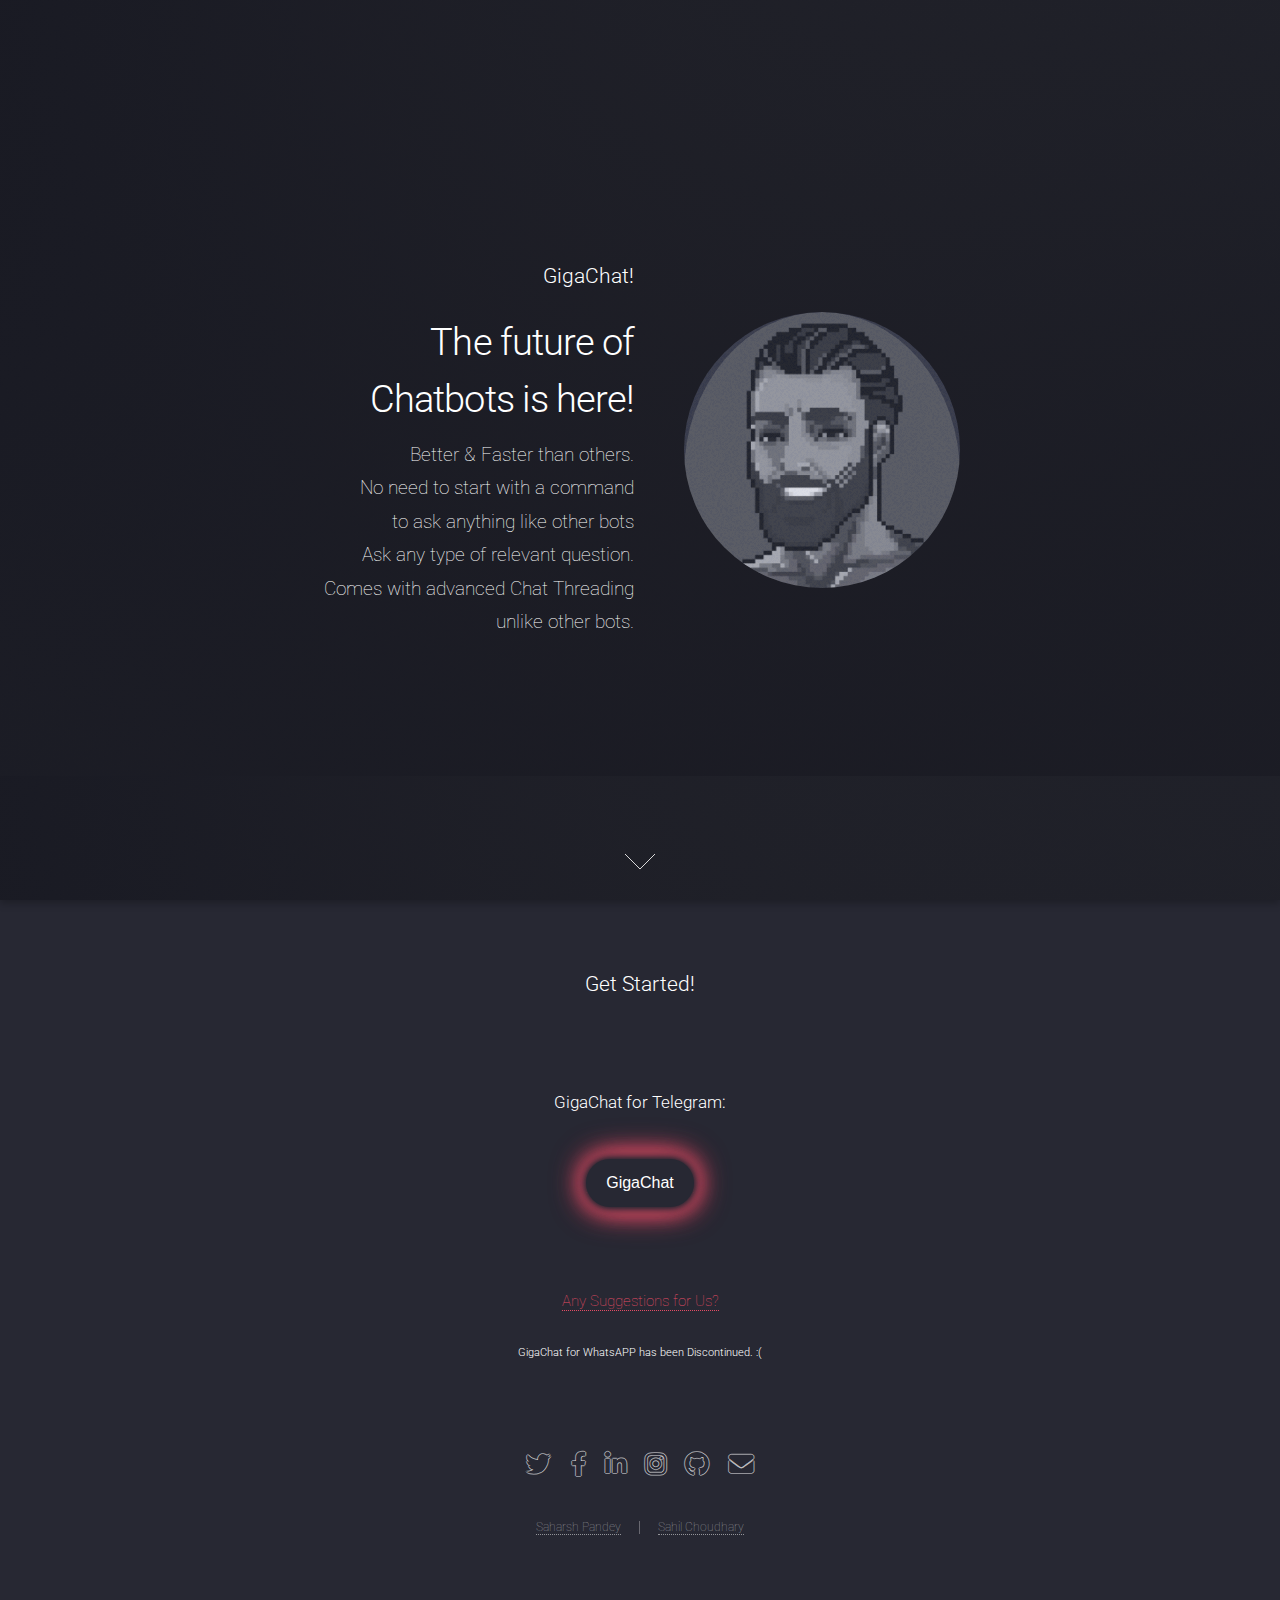
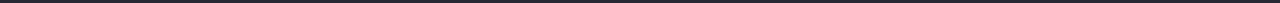
<file: index.html>
<html><head>
		<title>GigaChat | ChatBot</title>
		<meta name="title" content="GigaChat: Blazing Fast & Reliable Chatbot">
		<meta name="description" content="Perfect place to clear your doubts :)">
		<meta property="og:type" content="website">
		<meta property="og:url" content="https://gigachat.in/">
		<meta property="og:title" content="GigaChat: Blazing Fast & Reliable Chatbot">
		<meta property="og:description" content="Perfect place to clear your doubts :)">
		<meta property="og:image" content="meta.jpg">
		<meta charset="utf-8">
		<meta name="viewport" content="width=device-width, initial-scale=1, user-scalable=no">
		<link rel="stylesheet" href="assets/css/main.css">
		<link href="favicon.ico" rel="shortcut icon">
		<noscript><link rel="stylesheet" href="assets/css/noscript.css" /></noscript>
	</head>
	<body class="landing" data-new-gr-c-s-check-loaded="8.904.0" data-gr-ext-installed="">
		<div id="page-wrapper">

<!--
				<header id="header">
					<nav id="nav">
						<ul>
							<li style="white-space: nowrap;"><a href="index.html">Home</a></li>
						</ul>
					</nav>
				</header>
-->

				<section id="banner" style="background-position: center -124.05px;">
					<div class="content">
						<header>
							<h3>GigaChat!<br></h3>
							<h2>The future of<br>Chatbots is here!</h2>
							<p>Better & Faster than others.<br>
							No need to start with a command <br>to ask anything like other bots<br> Ask any type of relevant question.<br>Comes with advanced Chat Threading<br> unlike other bots.</p>
						</header>
						<span class="image"><img src="giga.png" alt=""></span>
					</div>
					<a href="#footer" class="goto-next scrolly">Next</a>
				</section>



				<footer id="footer">
					<h3>Get Started!</h3>
					<div style="text-align:center; margin-top: 10vh;">
						<h4>GigaChat for Telegram:</h4><br>
						<a href="https://t.me/gigachat_robot">
							<button class="button glow"  ontouchstart="">GigaChat</button>
						</a>

					</div>

					<style>
					.button:hover {
						box-shadow: 0 0 10px #272833, 0 0 20px #272833, 0 0 30px #272833, 0 0 40px #e44c65, 0 0 70px #e44c65, 0 0 80px #e44c65, 0 0 100px #e44c65, 0 0 150px #e44c65;
						margin-right: 20px;
            border-right: 6px solid #000;
						margin-bottom: 20px;
            border-bottom: 6px solid #000;
					}
					@media (hover: none) {
						.button:active {
							box-shadow: 0 0 5px #272833, 0 0 10px #272833, 0 0 15px #272833, 0 0 20px #e44c65, 0 0 25px #e44c65, 0 0 30px #f0f0f0, 0 0 35px #f0f0f0;
							transform: translateY(2px);
						}
					}

					.button {
						padding: 10px 20px;
						border-radius: 40px;
						background-color: #272833;
						border: none;
						font-size: 16px;
						color: #fff;
						cursor: pointer;
						box-shadow: 0 0 10px #272833, 0 0 20px #272833, 0 0 30px #272833, 0 0 40px #e44c65, 0 0 50px #e44c65, 0 0 60px #e44c65, 0 0 70px #e44c65;
						line-height: 1.5em;
            position: relative;
					}

					.glow {
						box-shadow: 0 0 5px #272833, 0 0 10px #272833, 0 0 15px #272833, 0 0 20px #e44c65, 0 0 25px #e44c65, 0 0 30px #e44c65, 0 0 35px #e44c65;
					}
				</style>
				<br>
				<br>
				<br><p><a href="https://hz57ikclk1u.typeform.com/to/bITG3v6Z">Any Suggestions for Us?</a></p><h6>GigaChat for WhatsAPP has been Discontinued. :(</h6><br><br><br>

					<ul class="icons">
						<li><a href="#" class="icon brands alt fa-twitter"><span class="label">Twitter</span></a></li>
						<li><a href="#" class="icon brands alt fa-facebook-f"><span class="label">Facebook</span></a></li>
						<li><a href="#" class="icon brands alt fa-linkedin-in"><span class="label">LinkedIn</span></a></li>
						<li><a href="#" class="icon brands alt fa-instagram"><span class="label">Instagram</span></a></li>
						<li><a href="https://github.com/saharshpand3y" class="icon brands alt fa-github"><span class="label">GitHub</span></a></li>
						<li><a href="mailto:mail@gigachat.in" class="icon solid alt fa-envelope"><span class="label">Email</span></a></li>
					</ul>
					<ul class="copyright">
						<li><a href="https://saharshpandey.com/">Saharsh Pandey</a></li><li><a href="https://www.sahil.biz">Sahil Choudhary</a></li>
					</ul>


				</footer>

		</div>
</file>
<file: assets/css/main.css>
@import url("fontawesome-all.min.css");
@import url("https://fonts.googleapis.com/css?family=Roboto:100,300,100italic,300italic");



html, body, div, span, applet, object,
iframe, h1, h2, h3, h4, h5, h6, p, blockquote,
pre, a, abbr, acronym, address, big, cite,
code, del, dfn, em, img, ins, kbd, q, s, samp,
small, strike, strong, sub, sup, tt, var, b,
u, i, center, dl, dt, dd, ol, ul, li, fieldset,
form, label, legend, table, caption, tbody,
tfoot, thead, tr, th, td, article, aside,
canvas, details, embed, figure, figcaption,
footer, header, hgroup, menu, nav, output, ruby,
section, summary, time, mark, audio, video {
	margin: 0;
	padding: 0;
	border: 0;
	font-size: 100%;
	font: inherit;
	vertical-align: baseline;}

article, aside, details, figcaption, figure,
footer, header, hgroup, menu, nav, section {
	display: block;}

body {
	line-height: 1;
}

ol, ul {
	list-style: none;
}

blockquote, q {
	quotes: none;
}

	blockquote:before, blockquote:after, q:before, q:after {
		content: '';
		content: none;
	}

table {
	border-collapse: collapse;
	border-spacing: 0;
}

body {
	-webkit-text-size-adjust: none;
}

mark {
	background-color: transparent;
	color: inherit;
}

input::-moz-focus-inner {
	border: 0;
	padding: 0;
}

input, select, textarea {
	-moz-appearance: none;
	-webkit-appearance: none;
	-ms-appearance: none;
	appearance: none;
}

/* Basic */

	html {
		box-sizing: border-box;
	}

	*, *:before, *:after {
		box-sizing: inherit;
	}

	html, body {
		background: #1c1d26;
	}

	body.is-preload *, body.is-preload *:before, body.is-preload *:after {
		-moz-animation: none !important;
		-webkit-animation: none !important;
		-ms-animation: none !important;
		animation: none !important;
		-moz-transition: none !important;
		-webkit-transition: none !important;
		-ms-transition: none !important;
		transition: none !important;
	}

	body, input, select, textarea {
		color: rgba(255, 255, 255, 0.75);
		font-family: "Roboto", Helvetica, sans-serif;
		font-size: 15pt;
		font-weight: 100;
		line-height: 1.75em;
	}

	a {
		-moz-transition: border-color 0.2s ease-in-out, color 0.2s ease-in-out;
		-webkit-transition: border-color 0.2s ease-in-out, color 0.2s ease-in-out;
		-ms-transition: border-color 0.2s ease-in-out, color 0.2s ease-in-out;
		transition: border-color 0.2s ease-in-out, color 0.2s ease-in-out;
		border-bottom: dotted 1px;
		color: #e44c65;
		text-decoration: none;
	}

		a:hover {
			color: #e44c65 !important;
			border-bottom-color: transparent;
		}

	strong, b {
		color: #ffffff;
		font-weight: 300;
	}

	em, i {
		font-style: italic;
	}

	p {
		margin: 0 0 2em 0;
	}

	h1, h2, h3, h4, h5, h6 {
		color: #ffffff;
		font-weight: 300;
		line-height: 1em;
		margin: 0 0 1em 0;
	}

		h1 a, h2 a, h3 a, h4 a, h5 a, h6 a {
			color: inherit;
			border: 0;
		}

	h2 {
		font-size: 2em;
		line-height: 1.5em;
		letter-spacing: -0.025em;
	}

	h3 {
		font-size: 1.35em;
		line-height: 1.5em;
	}

	h4 {
		font-size: 1.1em;
		line-height: 1.5em;
	}

	h5 {
		font-size: 0.9em;
		line-height: 1.5em;
	}

	h6 {
		font-size: 0.7em;
		line-height: 1.5em;
	}

	sub {
		font-size: 0.8em;
		position: relative;
		top: 0.5em;
	}

	sup {
		font-size: 0.8em;
		position: relative;
		top: -0.5em;
	}

	hr {
		border: 0;
		border-bottom: solid 1px rgba(255, 255, 255, 0.3);
		margin: 3em 0;
	}

		hr.major {
			margin: 4em 0;
		}

	blockquote {
		border-left: solid 4px rgba(255, 255, 255, 0.3);
		font-style: italic;
		margin: 0 0 2em 0;
		padding: 0.5em 0 0.5em 2em;
	}

	code {
		background: rgba(255, 255, 255, 0.075);
		border-radius: 4px;
		font-family: "Courier New", monospace;
		font-size: 0.9em;
		margin: 0 0.25em;
		padding: 0.25em 0.65em;
	}

	pre {
		-webkit-overflow-scrolling: touch;
		font-family: "Courier New", monospace;
		font-size: 0.9em;
		margin: 0 0 2em 0;
	}

		pre code {
			display: block;
			line-height: 1.75em;
			padding: 1em 1.5em;
			overflow-x: auto;
		}

	.align-left {
		text-align: left;
	}

	.align-center {
		text-align: center;
	}

	.align-right {
		text-align: right;
	}

/* Loader */

	@-moz-keyframes spinner-show {
		0% {
			opacity: 0;
		}

		100% {
			opacity: 1;
		}
	}

	@-webkit-keyframes spinner-show {
		0% {
			opacity: 0;
		}

		100% {
			opacity: 1;
		}
	}

	@-ms-keyframes spinner-show {
		0% {
			opacity: 0;
		}

		100% {
			opacity: 1;
		}
	}

	@keyframes spinner-show {
		0% {
			opacity: 0;
		}

		100% {
			opacity: 1;
		}
	}

	@-moz-keyframes spinner-hide {
		0% {
			color: rgba(255, 255, 255, 0.15);
			z-index: 100001;
			-moz-transform: scale(1) rotate(0deg);
			-webkit-transform: scale(1) rotate(0deg);
			-ms-transform: scale(1) rotate(0deg);
			transform: scale(1) rotate(0deg);
		}

		99% {
			color: #1c1d26;
			z-index: 100001;
			-moz-transform: scale(0.5) rotate(360deg);
			-webkit-transform: scale(0.5) rotate(360deg);
			-ms-transform: scale(0.5) rotate(360deg);
			transform: scale(0.5) rotate(360deg);
		}

		100% {
			color: #1c1d26;
			z-index: -1;
			-moz-transform: scale(0.5) rotate(360deg);
			-webkit-transform: scale(0.5) rotate(360deg);
			-ms-transform: scale(0.5) rotate(360deg);
			transform: scale(0.5) rotate(360deg);
		}
	}

	@-webkit-keyframes spinner-hide {
		0% {
			color: rgba(255, 255, 255, 0.15);
			z-index: 100001;
			-moz-transform: scale(1) rotate(0deg);
			-webkit-transform: scale(1) rotate(0deg);
			-ms-transform: scale(1) rotate(0deg);
			transform: scale(1) rotate(0deg);
		}

		99% {
			color: #1c1d26;
			z-index: 100001;
			-moz-transform: scale(0.5) rotate(360deg);
			-webkit-transform: scale(0.5) rotate(360deg);
			-ms-transform: scale(0.5) rotate(360deg);
			transform: scale(0.5) rotate(360deg);
		}

		100% {
			color: #1c1d26;
			z-index: -1;
			-moz-transform: scale(0.5) rotate(360deg);
			-webkit-transform: scale(0.5) rotate(360deg);
			-ms-transform: scale(0.5) rotate(360deg);
			transform: scale(0.5) rotate(360deg);
		}
	}

	@-ms-keyframes spinner-hide {
		0% {
			color: rgba(255, 255, 255, 0.15);
			z-index: 100001;
			-moz-transform: scale(1) rotate(0deg);
			-webkit-transform: scale(1) rotate(0deg);
			-ms-transform: scale(1) rotate(0deg);
			transform: scale(1) rotate(0deg);
		}

		99% {
			color: #1c1d26;
			z-index: 100001;
			-moz-transform: scale(0.5) rotate(360deg);
			-webkit-transform: scale(0.5) rotate(360deg);
			-ms-transform: scale(0.5) rotate(360deg);
			transform: scale(0.5) rotate(360deg);
		}

		100% {
			color: #1c1d26;
			z-index: -1;
			-moz-transform: scale(0.5) rotate(360deg);
			-webkit-transform: scale(0.5) rotate(360deg);
			-ms-transform: scale(0.5) rotate(360deg);
			transform: scale(0.5) rotate(360deg);
		}
	}

	@keyframes spinner-hide {
		0% {
			color: rgba(255, 255, 255, 0.15);
			z-index: 100001;
			-moz-transform: scale(1) rotate(0deg);
			-webkit-transform: scale(1) rotate(0deg);
			-ms-transform: scale(1) rotate(0deg);
			transform: scale(1) rotate(0deg);
		}

		99% {
			color: #1c1d26;
			z-index: 100001;
			-moz-transform: scale(0.5) rotate(360deg);
			-webkit-transform: scale(0.5) rotate(360deg);
			-ms-transform: scale(0.5) rotate(360deg);
			transform: scale(0.5) rotate(360deg);
		}

		100% {
			color: #1c1d26;
			z-index: -1;
			-moz-transform: scale(0.5) rotate(360deg);
			-webkit-transform: scale(0.5) rotate(360deg);
			-ms-transform: scale(0.5) rotate(360deg);
			transform: scale(0.5) rotate(360deg);
		}
	}

	@-moz-keyframes spinner-rotate {
		0% {
			-moz-transform: scale(1) rotate(0deg);
			-webkit-transform: scale(1) rotate(0deg);
			-ms-transform: scale(1) rotate(0deg);
			transform: scale(1) rotate(0deg);
		}

		100% {
			-moz-transform: scale(1) rotate(360deg);
			-webkit-transform: scale(1) rotate(360deg);
			-ms-transform: scale(1) rotate(360deg);
			transform: scale(1) rotate(360deg);
		}
	}

	@-webkit-keyframes spinner-rotate {
		0% {
			-moz-transform: scale(1) rotate(0deg);
			-webkit-transform: scale(1) rotate(0deg);
			-ms-transform: scale(1) rotate(0deg);
			transform: scale(1) rotate(0deg);
		}

		100% {
			-moz-transform: scale(1) rotate(360deg);
			-webkit-transform: scale(1) rotate(360deg);
			-ms-transform: scale(1) rotate(360deg);
			transform: scale(1) rotate(360deg);
		}
	}

	@-ms-keyframes spinner-rotate {
		0% {
			-moz-transform: scale(1) rotate(0deg);
			-webkit-transform: scale(1) rotate(0deg);
			-ms-transform: scale(1) rotate(0deg);
			transform: scale(1) rotate(0deg);
		}

		100% {
			-moz-transform: scale(1) rotate(360deg);
			-webkit-transform: scale(1) rotate(360deg);
			-ms-transform: scale(1) rotate(360deg);
			transform: scale(1) rotate(360deg);
		}
	}

	@keyframes spinner-rotate {
		0% {
			-moz-transform: scale(1) rotate(0deg);
			-webkit-transform: scale(1) rotate(0deg);
			-ms-transform: scale(1) rotate(0deg);
			transform: scale(1) rotate(0deg);
		}

		100% {
			-moz-transform: scale(1) rotate(360deg);
			-webkit-transform: scale(1) rotate(360deg);
			-ms-transform: scale(1) rotate(360deg);
			transform: scale(1) rotate(360deg);
		}
	}

	@-moz-keyframes overlay-hide {
		0% {
			opacity: 1;
			z-index: 100000;
		}

		15% {
			opacity: 1;
			z-index: 100000;
		}

		99% {
			opacity: 0;
			z-index: 100000;
		}

		100% {
			opacity: 0;
			z-index: -1;
		}
	}

	@-webkit-keyframes overlay-hide {
		0% {
			opacity: 1;
			z-index: 100000;
		}

		15% {
			opacity: 1;
			z-index: 100000;
		}

		99% {
			opacity: 0;
			z-index: 100000;
		}

		100% {
			opacity: 0;
			z-index: -1;
		}
	}

	@-ms-keyframes overlay-hide {
		0% {
			opacity: 1;
			z-index: 100000;
		}

		15% {
			opacity: 1;
			z-index: 100000;
		}

		99% {
			opacity: 0;
			z-index: 100000;
		}

		100% {
			opacity: 0;
			z-index: -1;
		}
	}

	@keyframes overlay-hide {
		0% {
			opacity: 1;
			z-index: 100000;
		}

		15% {
			opacity: 1;
			z-index: 100000;
		}

		99% {
			opacity: 0;
			z-index: 100000;
		}

		100% {
			opacity: 0;
			z-index: -1;
		}
	}

	body.landing {
		text-decoration: none;
	}

		body.landing:before {
			-moz-osx-font-smoothing: grayscale;
			-webkit-font-smoothing: antialiased;
			display: inline-block;
			font-style: normal;
			font-variant: normal;
			text-rendering: auto;
			line-height: 1;
			text-transform: none !important;
			font-family: 'Font Awesome 5 Free';
			font-weight: 900;
		}

		body.landing:before {
			-moz-animation: spinner-show 1.5s 1 0.25s ease forwards, spinner-hide 0.25s ease-in-out forwards !important;
			-webkit-animation: spinner-show 1.5s 1 0.25s ease forwards, spinner-hide 0.25s ease-in-out forwards !important;
			-ms-animation: spinner-show 1.5s 1 0.25s ease forwards, spinner-hide 0.25s ease-in-out forwards !important;
			animation: spinner-show 1.5s 1 0.25s ease forwards, spinner-hide 0.25s ease-in-out forwards !important;
			-moz-transform-origin: 50% 50%;
			-webkit-transform-origin: 50% 50%;
			-ms-transform-origin: 50% 50%;
			transform-origin: 50% 50%;
			color: rgba(255, 255, 255, 0.15);
			content: '\f1ce';
			cursor: default;
			display: block;
			font-size: 2em;
			height: 2em;
			left: 50%;
			line-height: 2em;
			margin: -1em 0 0 -1em;
			opacity: 0;
			position: fixed;
			text-align: center;
			top: 50%;
			width: 2em;
			z-index: -1;
		}

		body.landing:after {
			-moz-animation: overlay-hide 1.5s ease-in forwards !important;
			-webkit-animation: overlay-hide 1.5s ease-in forwards !important;
			-ms-animation: overlay-hide 1.5s ease-in forwards !important;
			animation: overlay-hide 1.5s ease-in forwards !important;
			background: #1c1d26;
			content: '';
			display: block;
			height: 100%;
			left: 0;
			opacity: 0;
			position: fixed;
			top: 0;
			width: 100%;
			z-index: -1;
		}

		body.landing.is-preload:before {
			-moz-animation: spinner-show 1.5s 1 0.25s ease forwards, spinner-rotate 0.75s infinite linear !important;
			-webkit-animation: spinner-show 1.5s 1 0.25s ease forwards, spinner-rotate 0.75s infinite linear !important;
			-ms-animation: spinner-show 1.5s 1 0.25s ease forwards, spinner-rotate 0.75s infinite linear !important;
			animation: spinner-show 1.5s 1 0.25s ease forwards, spinner-rotate 0.75s infinite linear !important;
			z-index: 100001;
		}

		body.landing.is-preload:after {
			-moz-animation: none !important;
			-webkit-animation: none !important;
			-ms-animation: none !important;
			animation: none !important;
			opacity: 1;
			z-index: 100000;
		}

	@media (-webkit-min-device-pixel-ratio: 2) {

		body.landing:before {
			line-height: 2.025em;
		}

	}

/* Container */

	.container {
		margin: 0 auto;
		max-width: calc(100% - 4em);
		width: 70em;
	}

		.container.xsmall {
			width: 17.5em;
		}

		.container.small {
			width: 35em;
		}

		.container.medium {
			width: 52.5em;
		}

		.container.large {
			width: 87.5em;
		}

		.container.xlarge {
			width: 105em;
		}

		.container.max {
			width: 100%;
		}

		@media screen and (max-width: 1280px) {

			.container {
				width: 90%;
				max-width: 100%;
			}

		}

		@media screen and (max-width: 980px) {

			.container {
				width: 100% !important;
			}

		}

/* Row */

	.row {
		display: flex;
		flex-wrap: wrap;
		box-sizing: border-box;
		align-items: stretch;
	}

		.row > * {
			box-sizing: border-box;
		}

		.row.gtr-uniform > * > :last-child {
			margin-bottom: 0;
		}

		.row.aln-left {
			justify-content: flex-start;
		}

		.row.aln-center {
			justify-content: center;
		}

		.row.aln-right {
			justify-content: flex-end;
		}

		.row.aln-top {
			align-items: flex-start;
		}

		.row.aln-middle {
			align-items: center;
		}

		.row.aln-bottom {
			align-items: flex-end;
		}

		.row > .imp {
			order: -1;
		}

		.row > .col-1 {
			width: 8.33333%;
		}

		.row > .off-1 {
			margin-left: 8.33333%;
		}

		.row > .col-2 {
			width: 16.66667%;
		}

		.row > .off-2 {
			margin-left: 16.66667%;
		}

		.row > .col-3 {
			width: 25%;
		}

		.row > .off-3 {
			margin-left: 25%;
		}

		.row > .col-4 {
			width: 33.33333%;
		}

		.row > .off-4 {
			margin-left: 33.33333%;
		}

		.row > .col-5 {
			width: 41.66667%;
		}

		.row > .off-5 {
			margin-left: 41.66667%;
		}

		.row > .col-6 {
			width: 50%;
		}

		.row > .off-6 {
			margin-left: 50%;
		}

		.row > .col-7 {
			width: 58.33333%;
		}

		.row > .off-7 {
			margin-left: 58.33333%;
		}

		.row > .col-8 {
			width: 66.66667%;
		}

		.row > .off-8 {
			margin-left: 66.66667%;
		}

		.row > .col-9 {
			width: 75%;
		}

		.row > .off-9 {
			margin-left: 75%;
		}

		.row > .col-10 {
			width: 83.33333%;
		}

		.row > .off-10 {
			margin-left: 83.33333%;
		}

		.row > .col-11 {
			width: 91.66667%;
		}

		.row > .off-11 {
			margin-left: 91.66667%;
		}

		.row > .col-12 {
			width: 100%;
		}

		.row > .off-12 {
			margin-left: 100%;
		}

		.row.gtr-0 {
			margin-top: 0;
			margin-left: 0em;
		}

			.row.gtr-0 > * {
				padding: 0 0 0 0em;
			}

			.row.gtr-0.gtr-uniform {
				margin-top: 0em;
			}

				.row.gtr-0.gtr-uniform > * {
					padding-top: 0em;
				}

		.row.gtr-25 {
			margin-top: 0;
			margin-left: -0.625em;
		}

			.row.gtr-25 > * {
				padding: 0 0 0 0.625em;
			}

			.row.gtr-25.gtr-uniform {
				margin-top: -0.625em;
			}

				.row.gtr-25.gtr-uniform > * {
					padding-top: 0.625em;
				}

		.row.gtr-50 {
			margin-top: 0;
			margin-left: -1.25em;
		}

			.row.gtr-50 > * {
				padding: 0 0 0 1.25em;
			}

			.row.gtr-50.gtr-uniform {
				margin-top: -1.25em;
			}

				.row.gtr-50.gtr-uniform > * {
					padding-top: 1.25em;
				}

		.row {
			margin-top: 0;
			margin-left: -2.5em;
		}

			.row > * {
				padding: 0 0 0 2.5em;
			}

			.row.gtr-uniform {
				margin-top: -2.5em;
			}

				.row.gtr-uniform > * {
					padding-top: 2.5em;
				}

		.row.gtr-150 {
			margin-top: 0;
			margin-left: -3.75em;
		}

			.row.gtr-150 > * {
				padding: 0 0 0 3.75em;
			}

			.row.gtr-150.gtr-uniform {
				margin-top: -3.75em;
			}

				.row.gtr-150.gtr-uniform > * {
					padding-top: 3.75em;
				}

		.row.gtr-200 {
			margin-top: 0;
			margin-left: -5em;
		}

			.row.gtr-200 > * {
				padding: 0 0 0 5em;
			}

			.row.gtr-200.gtr-uniform {
				margin-top: -5em;
			}

				.row.gtr-200.gtr-uniform > * {
					padding-top: 5em;
				}

		@media screen and (max-width: 1680px) {

			.row {
				display: flex;
				flex-wrap: wrap;
				box-sizing: border-box;
				align-items: stretch;
			}

				.row > * {
					box-sizing: border-box;
				}

				.row.gtr-uniform > * > :last-child {
					margin-bottom: 0;
				}

				.row.aln-left {
					justify-content: flex-start;
				}

				.row.aln-center {
					justify-content: center;
				}

				.row.aln-right {
					justify-content: flex-end;
				}

				.row.aln-top {
					align-items: flex-start;
				}

				.row.aln-middle {
					align-items: center;
				}

				.row.aln-bottom {
					align-items: flex-end;
				}

				.row > .imp-xlarge {
					order: -1;
				}

				.row > .col-1-xlarge {
					width: 8.33333%;
				}

				.row > .off-1-xlarge {
					margin-left: 8.33333%;
				}

				.row > .col-2-xlarge {
					width: 16.66667%;
				}

				.row > .off-2-xlarge {
					margin-left: 16.66667%;
				}

				.row > .col-3-xlarge {
					width: 25%;
				}

				.row > .off-3-xlarge {
					margin-left: 25%;
				}

				.row > .col-4-xlarge {
					width: 33.33333%;
				}

				.row > .off-4-xlarge {
					margin-left: 33.33333%;
				}

				.row > .col-5-xlarge {
					width: 41.66667%;
				}

				.row > .off-5-xlarge {
					margin-left: 41.66667%;
				}

				.row > .col-6-xlarge {
					width: 50%;
				}

				.row > .off-6-xlarge {
					margin-left: 50%;
				}

				.row > .col-7-xlarge {
					width: 58.33333%;
				}

				.row > .off-7-xlarge {
					margin-left: 58.33333%;
				}

				.row > .col-8-xlarge {
					width: 66.66667%;
				}

				.row > .off-8-xlarge {
					margin-left: 66.66667%;
				}

				.row > .col-9-xlarge {
					width: 75%;
				}

				.row > .off-9-xlarge {
					margin-left: 75%;
				}

				.row > .col-10-xlarge {
					width: 83.33333%;
				}

				.row > .off-10-xlarge {
					margin-left: 83.33333%;
				}

				.row > .col-11-xlarge {
					width: 91.66667%;
				}

				.row > .off-11-xlarge {
					margin-left: 91.66667%;
				}

				.row > .col-12-xlarge {
					width: 100%;
				}

				.row > .off-12-xlarge {
					margin-left: 100%;
				}

				.row.gtr-0 {
					margin-top: 0;
					margin-left: 0em;
				}

					.row.gtr-0 > * {
						padding: 0 0 0 0em;
					}

					.row.gtr-0.gtr-uniform {
						margin-top: 0em;
					}

						.row.gtr-0.gtr-uniform > * {
							padding-top: 0em;
						}

				.row.gtr-25 {
					margin-top: 0;
					margin-left: -0.625em;
				}

					.row.gtr-25 > * {
						padding: 0 0 0 0.625em;
					}

					.row.gtr-25.gtr-uniform {
						margin-top: -0.625em;
					}

						.row.gtr-25.gtr-uniform > * {
							padding-top: 0.625em;
						}

				.row.gtr-50 {
					margin-top: 0;
					margin-left: -1.25em;
				}

					.row.gtr-50 > * {
						padding: 0 0 0 1.25em;
					}

					.row.gtr-50.gtr-uniform {
						margin-top: -1.25em;
					}

						.row.gtr-50.gtr-uniform > * {
							padding-top: 1.25em;
						}

				.row {
					margin-top: 0;
					margin-left: -2.5em;
				}

					.row > * {
						padding: 0 0 0 2.5em;
					}

					.row.gtr-uniform {
						margin-top: -2.5em;
					}

						.row.gtr-uniform > * {
							padding-top: 2.5em;
						}

				.row.gtr-150 {
					margin-top: 0;
					margin-left: -3.75em;
				}

					.row.gtr-150 > * {
						padding: 0 0 0 3.75em;
					}

					.row.gtr-150.gtr-uniform {
						margin-top: -3.75em;
					}

						.row.gtr-150.gtr-uniform > * {
							padding-top: 3.75em;
						}

				.row.gtr-200 {
					margin-top: 0;
					margin-left: -5em;
				}

					.row.gtr-200 > * {
						padding: 0 0 0 5em;
					}

					.row.gtr-200.gtr-uniform {
						margin-top: -5em;
					}

						.row.gtr-200.gtr-uniform > * {
							padding-top: 5em;
						}

		}

		@media screen and (max-width: 1280px) {

			.row {
				display: flex;
				flex-wrap: wrap;
				box-sizing: border-box;
				align-items: stretch;
			}

				.row > * {
					box-sizing: border-box;
				}

				.row.gtr-uniform > * > :last-child {
					margin-bottom: 0;
				}

				.row.aln-left {
					justify-content: flex-start;
				}

				.row.aln-center {
					justify-content: center;
				}

				.row.aln-right {
					justify-content: flex-end;
				}

				.row.aln-top {
					align-items: flex-start;
				}

				.row.aln-middle {
					align-items: center;
				}

				.row.aln-bottom {
					align-items: flex-end;
				}

				.row > .imp-large {
					order: -1;
				}

				.row > .col-1-large {
					width: 8.33333%;
				}

				.row > .off-1-large {
					margin-left: 8.33333%;
				}

				.row > .col-2-large {
					width: 16.66667%;
				}

				.row > .off-2-large {
					margin-left: 16.66667%;
				}

				.row > .col-3-large {
					width: 25%;
				}

				.row > .off-3-large {
					margin-left: 25%;
				}

				.row > .col-4-large {
					width: 33.33333%;
				}

				.row > .off-4-large {
					margin-left: 33.33333%;
				}

				.row > .col-5-large {
					width: 41.66667%;
				}

				.row > .off-5-large {
					margin-left: 41.66667%;
				}

				.row > .col-6-large {
					width: 50%;
				}

				.row > .off-6-large {
					margin-left: 50%;
				}

				.row > .col-7-large {
					width: 58.33333%;
				}

				.row > .off-7-large {
					margin-left: 58.33333%;
				}

				.row > .col-8-large {
					width: 66.66667%;
				}

				.row > .off-8-large {
					margin-left: 66.66667%;
				}

				.row > .col-9-large {
					width: 75%;
				}

				.row > .off-9-large {
					margin-left: 75%;
				}

				.row > .col-10-large {
					width: 83.33333%;
				}

				.row > .off-10-large {
					margin-left: 83.33333%;
				}

				.row > .col-11-large {
					width: 91.66667%;
				}

				.row > .off-11-large {
					margin-left: 91.66667%;
				}

				.row > .col-12-large {
					width: 100%;
				}

				.row > .off-12-large {
					margin-left: 100%;
				}

				.row.gtr-0 {
					margin-top: 0;
					margin-left: 0em;
				}

					.row.gtr-0 > * {
						padding: 0 0 0 0em;
					}

					.row.gtr-0.gtr-uniform {
						margin-top: 0em;
					}

						.row.gtr-0.gtr-uniform > * {
							padding-top: 0em;
						}

				.row.gtr-25 {
					margin-top: 0;
					margin-left: -0.625em;
				}

					.row.gtr-25 > * {
						padding: 0 0 0 0.625em;
					}

					.row.gtr-25.gtr-uniform {
						margin-top: -0.625em;
					}

						.row.gtr-25.gtr-uniform > * {
							padding-top: 0.625em;
						}

				.row.gtr-50 {
					margin-top: 0;
					margin-left: -1.25em;
				}

					.row.gtr-50 > * {
						padding: 0 0 0 1.25em;
					}

					.row.gtr-50.gtr-uniform {
						margin-top: -1.25em;
					}

						.row.gtr-50.gtr-uniform > * {
							padding-top: 1.25em;
						}

				.row {
					margin-top: 0;
					margin-left: -2.5em;
				}

					.row > * {
						padding: 0 0 0 2.5em;
					}

					.row.gtr-uniform {
						margin-top: -2.5em;
					}

						.row.gtr-uniform > * {
							padding-top: 2.5em;
						}

				.row.gtr-150 {
					margin-top: 0;
					margin-left: -3.75em;
				}

					.row.gtr-150 > * {
						padding: 0 0 0 3.75em;
					}

					.row.gtr-150.gtr-uniform {
						margin-top: -3.75em;
					}

						.row.gtr-150.gtr-uniform > * {
							padding-top: 3.75em;
						}

				.row.gtr-200 {
					margin-top: 0;
					margin-left: -5em;
				}

					.row.gtr-200 > * {
						padding: 0 0 0 5em;
					}

					.row.gtr-200.gtr-uniform {
						margin-top: -5em;
					}

						.row.gtr-200.gtr-uniform > * {
							padding-top: 5em;
						}

		}

		@media screen and (max-width: 980px) {

			.row {
				display: flex;
				flex-wrap: wrap;
				box-sizing: border-box;
				align-items: stretch;
			}

				.row > * {
					box-sizing: border-box;
				}

				.row.gtr-uniform > * > :last-child {
					margin-bottom: 0;
				}

				.row.aln-left {
					justify-content: flex-start;
				}

				.row.aln-center {
					justify-content: center;
				}

				.row.aln-right {
					justify-content: flex-end;
				}

				.row.aln-top {
					align-items: flex-start;
				}

				.row.aln-middle {
					align-items: center;
				}

				.row.aln-bottom {
					align-items: flex-end;
				}

				.row > .imp-medium {
					order: -1;
				}

				.row > .col-1-medium {
					width: 8.33333%;
				}

				.row > .off-1-medium {
					margin-left: 8.33333%;
				}

				.row > .col-2-medium {
					width: 16.66667%;
				}

				.row > .off-2-medium {
					margin-left: 16.66667%;
				}

				.row > .col-3-medium {
					width: 25%;
				}

				.row > .off-3-medium {
					margin-left: 25%;
				}

				.row > .col-4-medium {
					width: 33.33333%;
				}

				.row > .off-4-medium {
					margin-left: 33.33333%;
				}

				.row > .col-5-medium {
					width: 41.66667%;
				}

				.row > .off-5-medium {
					margin-left: 41.66667%;
				}

				.row > .col-6-medium {
					width: 50%;
				}

				.row > .off-6-medium {
					margin-left: 50%;
				}

				.row > .col-7-medium {
					width: 58.33333%;
				}

				.row > .off-7-medium {
					margin-left: 58.33333%;
				}

				.row > .col-8-medium {
					width: 66.66667%;
				}

				.row > .off-8-medium {
					margin-left: 66.66667%;
				}

				.row > .col-9-medium {
					width: 75%;
				}

				.row > .off-9-medium {
					margin-left: 75%;
				}

				.row > .col-10-medium {
					width: 83.33333%;
				}

				.row > .off-10-medium {
					margin-left: 83.33333%;
				}

				.row > .col-11-medium {
					width: 91.66667%;
				}

				.row > .off-11-medium {
					margin-left: 91.66667%;
				}

				.row > .col-12-medium {
					width: 100%;
				}

				.row > .off-12-medium {
					margin-left: 100%;
				}

				.row.gtr-0 {
					margin-top: 0;
					margin-left: 0em;
				}

					.row.gtr-0 > * {
						padding: 0 0 0 0em;
					}

					.row.gtr-0.gtr-uniform {
						margin-top: 0em;
					}

						.row.gtr-0.gtr-uniform > * {
							padding-top: 0em;
						}

				.row.gtr-25 {
					margin-top: 0;
					margin-left: -0.625em;
				}

					.row.gtr-25 > * {
						padding: 0 0 0 0.625em;
					}

					.row.gtr-25.gtr-uniform {
						margin-top: -0.625em;
					}

						.row.gtr-25.gtr-uniform > * {
							padding-top: 0.625em;
						}

				.row.gtr-50 {
					margin-top: 0;
					margin-left: -1.25em;
				}

					.row.gtr-50 > * {
						padding: 0 0 0 1.25em;
					}

					.row.gtr-50.gtr-uniform {
						margin-top: -1.25em;
					}

						.row.gtr-50.gtr-uniform > * {
							padding-top: 1.25em;
						}

				.row {
					margin-top: 0;
					margin-left: -2.5em;
				}

					.row > * {
						padding: 0 0 0 2.5em;
					}

					.row.gtr-uniform {
						margin-top: -2.5em;
					}

						.row.gtr-uniform > * {
							padding-top: 2.5em;
						}

				.row.gtr-150 {
					margin-top: 0;
					margin-left: -3.75em;
				}

					.row.gtr-150 > * {
						padding: 0 0 0 3.75em;
					}

					.row.gtr-150.gtr-uniform {
						margin-top: -3.75em;
					}

						.row.gtr-150.gtr-uniform > * {
							padding-top: 3.75em;
						}

				.row.gtr-200 {
					margin-top: 0;
					margin-left: -5em;
				}

					.row.gtr-200 > * {
						padding: 0 0 0 5em;
					}

					.row.gtr-200.gtr-uniform {
						margin-top: -5em;
					}

						.row.gtr-200.gtr-uniform > * {
							padding-top: 5em;
						}

		}

		@media screen and (max-width: 736px) {

			.row {
				display: flex;
				flex-wrap: wrap;
				box-sizing: border-box;
				align-items: stretch;
			}

				.row > * {
					box-sizing: border-box;
				}

				.row.gtr-uniform > * > :last-child {
					margin-bottom: 0;
				}

				.row.aln-left {
					justify-content: flex-start;
				}

				.row.aln-center {
					justify-content: center;
				}

				.row.aln-right {
					justify-content: flex-end;
				}

				.row.aln-top {
					align-items: flex-start;
				}

				.row.aln-middle {
					align-items: center;
				}

				.row.aln-bottom {
					align-items: flex-end;
				}

				.row > .imp-small {
					order: -1;
				}

				.row > .col-1-small {
					width: 8.33333%;
				}

				.row > .off-1-small {
					margin-left: 8.33333%;
				}

				.row > .col-2-small {
					width: 16.66667%;
				}

				.row > .off-2-small {
					margin-left: 16.66667%;
				}

				.row > .col-3-small {
					width: 25%;
				}

				.row > .off-3-small {
					margin-left: 25%;
				}

				.row > .col-4-small {
					width: 33.33333%;
				}

				.row > .off-4-small {
					margin-left: 33.33333%;
				}

				.row > .col-5-small {
					width: 41.66667%;
				}

				.row > .off-5-small {
					margin-left: 41.66667%;
				}

				.row > .col-6-small {
					width: 50%;
				}

				.row > .off-6-small {
					margin-left: 50%;
				}

				.row > .col-7-small {
					width: 58.33333%;
				}

				.row > .off-7-small {
					margin-left: 58.33333%;
				}

				.row > .col-8-small {
					width: 66.66667%;
				}

				.row > .off-8-small {
					margin-left: 66.66667%;
				}

				.row > .col-9-small {
					width: 75%;
				}

				.row > .off-9-small {
					margin-left: 75%;
				}

				.row > .col-10-small {
					width: 83.33333%;
				}

				.row > .off-10-small {
					margin-left: 83.33333%;
				}

				.row > .col-11-small {
					width: 91.66667%;
				}

				.row > .off-11-small {
					margin-left: 91.66667%;
				}

				.row > .col-12-small {
					width: 100%;
				}

				.row > .off-12-small {
					margin-left: 100%;
				}

				.row.gtr-0 {
					margin-top: 0;
					margin-left: 0em;
				}

					.row.gtr-0 > * {
						padding: 0 0 0 0em;
					}

					.row.gtr-0.gtr-uniform {
						margin-top: 0em;
					}

						.row.gtr-0.gtr-uniform > * {
							padding-top: 0em;
						}

				.row.gtr-25 {
					margin-top: 0;
					margin-left: -0.625em;
				}

					.row.gtr-25 > * {
						padding: 0 0 0 0.625em;
					}

					.row.gtr-25.gtr-uniform {
						margin-top: -0.625em;
					}

						.row.gtr-25.gtr-uniform > * {
							padding-top: 0.625em;
						}

				.row.gtr-50 {
					margin-top: 0;
					margin-left: -1.25em;
				}

					.row.gtr-50 > * {
						padding: 0 0 0 1.25em;
					}

					.row.gtr-50.gtr-uniform {
						margin-top: -1.25em;
					}

						.row.gtr-50.gtr-uniform > * {
							padding-top: 1.25em;
						}

				.row {
					margin-top: 0;
					margin-left: -2.5em;
				}

					.row > * {
						padding: 0 0 0 2.5em;
					}

					.row.gtr-uniform {
						margin-top: -2.5em;
					}

						.row.gtr-uniform > * {
							padding-top: 2.5em;
						}

				.row.gtr-150 {
					margin-top: 0;
					margin-left: -3.75em;
				}

					.row.gtr-150 > * {
						padding: 0 0 0 3.75em;
					}

					.row.gtr-150.gtr-uniform {
						margin-top: -3.75em;
					}

						.row.gtr-150.gtr-uniform > * {
							padding-top: 3.75em;
						}

				.row.gtr-200 {
					margin-top: 0;
					margin-left: -5em;
				}

					.row.gtr-200 > * {
						padding: 0 0 0 5em;
					}

					.row.gtr-200.gtr-uniform {
						margin-top: -5em;
					}

						.row.gtr-200.gtr-uniform > * {
							padding-top: 5em;
						}

		}

		@media screen and (max-width: 480px) {

			.row {
				display: flex;
				flex-wrap: wrap;
				box-sizing: border-box;
				align-items: stretch;
			}

				.row > * {
					box-sizing: border-box;
				}

				.row.gtr-uniform > * > :last-child {
					margin-bottom: 0;
				}

				.row.aln-left {
					justify-content: flex-start;
				}

				.row.aln-center {
					justify-content: center;
				}

				.row.aln-right {
					justify-content: flex-end;
				}

				.row.aln-top {
					align-items: flex-start;
				}

				.row.aln-middle {
					align-items: center;
				}

				.row.aln-bottom {
					align-items: flex-end;
				}

				.row > .imp-xsmall {
					order: -1;
				}

				.row > .col-1-xsmall {
					width: 8.33333%;
				}

				.row > .off-1-xsmall {
					margin-left: 8.33333%;
				}

				.row > .col-2-xsmall {
					width: 16.66667%;
				}

				.row > .off-2-xsmall {
					margin-left: 16.66667%;
				}

				.row > .col-3-xsmall {
					width: 25%;
				}

				.row > .off-3-xsmall {
					margin-left: 25%;
				}

				.row > .col-4-xsmall {
					width: 33.33333%;
				}

				.row > .off-4-xsmall {
					margin-left: 33.33333%;
				}

				.row > .col-5-xsmall {
					width: 41.66667%;
				}

				.row > .off-5-xsmall {
					margin-left: 41.66667%;
				}

				.row > .col-6-xsmall {
					width: 50%;
				}

				.row > .off-6-xsmall {
					margin-left: 50%;
				}

				.row > .col-7-xsmall {
					width: 58.33333%;
				}

				.row > .off-7-xsmall {
					margin-left: 58.33333%;
				}

				.row > .col-8-xsmall {
					width: 66.66667%;
				}

				.row > .off-8-xsmall {
					margin-left: 66.66667%;
				}

				.row > .col-9-xsmall {
					width: 75%;
				}

				.row > .off-9-xsmall {
					margin-left: 75%;
				}

				.row > .col-10-xsmall {
					width: 83.33333%;
				}

				.row > .off-10-xsmall {
					margin-left: 83.33333%;
				}

				.row > .col-11-xsmall {
					width: 91.66667%;
				}

				.row > .off-11-xsmall {
					margin-left: 91.66667%;
				}

				.row > .col-12-xsmall {
					width: 100%;
				}

				.row > .off-12-xsmall {
					margin-left: 100%;
				}

				.row.gtr-0 {
					margin-top: 0;
					margin-left: 0em;
				}

					.row.gtr-0 > * {
						padding: 0 0 0 0em;
					}

					.row.gtr-0.gtr-uniform {
						margin-top: 0em;
					}

						.row.gtr-0.gtr-uniform > * {
							padding-top: 0em;
						}

				.row.gtr-25 {
					margin-top: 0;
					margin-left: -0.625em;
				}

					.row.gtr-25 > * {
						padding: 0 0 0 0.625em;
					}

					.row.gtr-25.gtr-uniform {
						margin-top: -0.625em;
					}

						.row.gtr-25.gtr-uniform > * {
							padding-top: 0.625em;
						}

				.row.gtr-50 {
					margin-top: 0;
					margin-left: -1.25em;
				}

					.row.gtr-50 > * {
						padding: 0 0 0 1.25em;
					}

					.row.gtr-50.gtr-uniform {
						margin-top: -1.25em;
					}

						.row.gtr-50.gtr-uniform > * {
							padding-top: 1.25em;
						}

				.row {
					margin-top: 0;
					margin-left: -2.5em;
				}

					.row > * {
						padding: 0 0 0 2.5em;
					}

					.row.gtr-uniform {
						margin-top: -2.5em;
					}

						.row.gtr-uniform > * {
							padding-top: 2.5em;
						}

				.row.gtr-150 {
					margin-top: 0;
					margin-left: -3.75em;
				}

					.row.gtr-150 > * {
						padding: 0 0 0 3.75em;
					}

					.row.gtr-150.gtr-uniform {
						margin-top: -3.75em;
					}

						.row.gtr-150.gtr-uniform > * {
							padding-top: 3.75em;
						}

				.row.gtr-200 {
					margin-top: 0;
					margin-left: -5em;
				}

					.row.gtr-200 > * {
						padding: 0 0 0 5em;
					}

					.row.gtr-200.gtr-uniform {
						margin-top: -5em;
					}

						.row.gtr-200.gtr-uniform > * {
							padding-top: 5em;
						}

		}

/* Section/Article */

	section.special, article.special {
		text-align: center;
	}

	header p {
		color: #ffffff;
		position: relative;
		margin: 0 0 1.5em 0;
	}

	header h2 + p {
		font-size: 1.25em;
		margin-top: -1em;
		line-height: 1.75em;
	}

	header h3 + p {
		font-size: 1.1em;
		margin-top: -0.8em;
		line-height: 1.75em;
	}

	header h4 + p,
	header h5 + p,
	header h6 + p {
		font-size: 0.9em;
		margin-top: -0.6em;
		line-height: 1.5em;
	}

	header.major {
		margin: 0 0 4em 0;
		position: relative;
		text-align: center;
	}

		header.major:after {
			background: #e44c65;
			content: '';
			display: inline-block;
			height: 0.2em;
			max-width: 20em;
			width: 75%;
		}

	footer.major {
		margin: 4em 0 0 0;
	}

/* Form */

	form {
		margin: 0 0 2em 0;
	}

		form.cta {
			max-width: 35em;
			margin-left: auto;
			margin-right: auto;
		}

	label {
		color: #ffffff;
		display: block;
		font-size: 0.9em;
		font-weight: 300;
		margin: 0 0 1em 0;
	}

	input[type="text"],
	input[type="password"],
	input[type="email"],
	select,
	textarea {
		-moz-appearance: none;
		-webkit-appearance: none;
		-ms-appearance: none;
		appearance: none;
		-moz-transition: border-color 0.2s ease-in-out;
		-webkit-transition: border-color 0.2s ease-in-out;
		-ms-transition: border-color 0.2s ease-in-out;
		transition: border-color 0.2s ease-in-out;
		background: transparent;
		border-radius: 4px;
		border: solid 1px rgba(255, 255, 255, 0.3);
		color: inherit;
		display: block;
		outline: 0;
		padding: 0 1em;
		text-decoration: none;
		width: 100%;
	}

		input[type="text"]:invalid,
		input[type="password"]:invalid,
		input[type="email"]:invalid,
		select:invalid,
		textarea:invalid {
			box-shadow: none;
		}

		input[type="text"]:focus,
		input[type="password"]:focus,
		input[type="email"]:focus,
		select:focus,
		textarea:focus {
			border-color: #e44c65;
		}

	select {
		background-image: url("data:image/svg+xml;charset=utf8,%3Csvg xmlns='http://www.w3.org/2000/svg' width='40' height='40' preserveAspectRatio='none' viewBox='0 0 40 40'%3E%3Cpath d='M9.4,12.3l10.4,10.4l10.4-10.4c0.2-0.2,0.5-0.4,0.9-0.4c0.3,0,0.6,0.1,0.9,0.4l3.3,3.3c0.2,0.2,0.4,0.5,0.4,0.9 c0,0.4-0.1,0.6-0.4,0.9L20.7,31.9c-0.2,0.2-0.5,0.4-0.9,0.4c-0.3,0-0.6-0.1-0.9-0.4L4.3,17.3c-0.2-0.2-0.4-0.5-0.4-0.9 c0-0.4,0.1-0.6,0.4-0.9l3.3-3.3c0.2-0.2,0.5-0.4,0.9-0.4S9.1,12.1,9.4,12.3z' fill='rgba(255, 255, 255, 0.3)' /%3E%3C/svg%3E");
		background-size: 1.25rem;
		background-repeat: no-repeat;
		background-position: calc(100% - 1rem) center;
		height: 3em;
		padding-right: 3em;
		text-overflow: ellipsis;
	}

		select option {
			color: #ffffff;
			background: #1c1d26;
		}

		select:focus::-ms-value {
			background-color: transparent;
		}

		select::-ms-expand {
			display: none;
		}

	input[type="text"],
	input[type="password"],
	input[type="email"],
	select {
		height: 3em;
	}

	textarea {
		padding: 0.75em 1em;
	}

	input[type="checkbox"],
	input[type="radio"] {
		-moz-appearance: none;
		-webkit-appearance: none;
		-ms-appearance: none;
		appearance: none;
		display: block;
		float: left;
		margin-right: -2em;
		opacity: 0;
		width: 1em;
		z-index: -1;
	}

		input[type="checkbox"] + label,
		input[type="radio"] + label {
			text-decoration: none;
			color: rgba(255, 255, 255, 0.75);
			cursor: pointer;
			display: inline-block;
			font-size: 1em;
			font-weight: 100;
			padding-left: 2.55em;
			padding-right: 0.75em;
			position: relative;
		}

			input[type="checkbox"] + label:before,
			input[type="radio"] + label:before {
				-moz-osx-font-smoothing: grayscale;
				-webkit-font-smoothing: antialiased;
				display: inline-block;
				font-style: normal;
				font-variant: normal;
				text-rendering: auto;
				line-height: 1;
				text-transform: none !important;
				font-family: 'Font Awesome 5 Free';
				font-weight: 900;
			}

			input[type="checkbox"] + label:before,
			input[type="radio"] + label:before {
				border-radius: 4px;
				border: solid 1px rgba(255, 255, 255, 0.3);
				content: '';
				display: inline-block;
				font-size: 0.8em;
				height: 2.25em;
				left: 0;
				line-height: 2.25em;
				position: absolute;
				text-align: center;
				top: 0;
				width: 2.25em;
			}

		input[type="checkbox"]:checked + label:before,
		input[type="radio"]:checked + label:before {
			background: rgba(255, 255, 255, 0.25);
			color: #ffffff;
			content: '\f00c';
		}

		input[type="checkbox"]:focus + label:before,
		input[type="radio"]:focus + label:before {
			border-color: #e44c65;
		}

	input[type="checkbox"] + label:before {
		border-radius: 4px;
	}

	input[type="radio"] + label:before {
		border-radius: 100%;
	}

	::-webkit-input-placeholder {
		color: rgba(255, 255, 255, 0.5) !important;
		opacity: 1.0;
	}

	:-moz-placeholder {
		color: rgba(255, 255, 255, 0.5) !important;
		opacity: 1.0;
	}

	::-moz-placeholder {
		color: rgba(255, 255, 255, 0.5) !important;
		opacity: 1.0;
	}

	:-ms-input-placeholder {
		color: rgba(255, 255, 255, 0.5) !important;
		opacity: 1.0;
	}

/* Box */

	.box {
		border-radius: 4px;
		border: solid 1px rgba(255, 255, 255, 0.3);
		margin-bottom: 2em;
		padding: 1.5em;
	}

		.box > :last-child,
		.box > :last-child > :last-child,
		.box > :last-child > :last-child > :last-child {
			margin-bottom: 0;
		}

		.box.alt {
			border: 0;
			border-radius: 0;
			padding: 0;
		}

/* Icon */

	.icon {
		text-decoration: none;
		border-bottom: none;
		position: relative;
	}

		.icon:before {
			-moz-osx-font-smoothing: grayscale;
			-webkit-font-smoothing: antialiased;
			display: inline-block;
			font-style: normal;
			font-variant: normal;
			text-rendering: auto;
			line-height: 1;
			text-transform: none !important;
			font-family: 'Font Awesome 5 Free';
			font-weight: 400;
		}

		.icon > .label {
			display: none;
		}

		.icon:before {
			line-height: inherit;
		}

		.icon.solid:before {
			font-weight: 900 !important;
		}

		.icon.brands:before {
			font-family: 'Font Awesome 5 Brands' !important;
		}

		.icon.alt {
			text-decoration: none;
		}

			.icon.alt:before {
				-moz-osx-font-smoothing: grayscale;
				-webkit-font-smoothing: antialiased;
				display: inline-block;
				font-style: normal;
				font-variant: normal;
				text-rendering: auto;
				line-height: 1;
				text-transform: none !important;
				font-family: 'Font Awesome 5 Free';
				font-weight: 400;
			}

			.icon.alt:before {
				color: #1c1d26 !important;
				text-shadow: 1px 0 0 #ffffff, -1px 0 0 #ffffff, 0 1px 0 #ffffff, 0 -1px 0 #ffffff;
			}

		.icon.major {
			background: #272833;
			border-radius: 100%;
			cursor: default;
			display: inline-block;
			height: 6em;
			line-height: 5.65em;
			margin: 0 0 2em 0;
			text-align: center;
			width: 6em;
		}

			.icon.major:before {
				font-size: 2.25em;
			}

			.icon.major.alt {
				text-decoration: none;
			}

				.icon.major.alt:before {
					-moz-osx-font-smoothing: grayscale;
					-webkit-font-smoothing: antialiased;
					display: inline-block;
					font-style: normal;
					font-variant: normal;
					text-rendering: auto;
					line-height: 1;
					text-transform: none !important;
					font-family: 'Font Awesome 5 Free';
					font-weight: 400;
				}

				.icon.major.alt:before {
					color: #272833 !important;
					text-shadow: 1px 0 0 #ffffff, -1px 0 0 #ffffff, 0 1px 0 #ffffff, 0 -1px 0 #ffffff;
				}

/* Image */

	.image {
		border-radius: 4px;
		border: 0;
		display: inline-block;
		position: relative;
		overflow: hidden;
	}

		.image:before {
			content: '';
			display: block;
			position: absolute;
			left: 0;
			top: 0;
			background-image: url("images/overlay.png");
			width: 100%;
			height: 100%;
			z-index: 1;
		}

		.image img {
			border-radius: 4px;
			display: block;
		}

		.image.left {
			float: left;
			margin: 0 1.5em 1em 0;
			top: 0.25em;
		}

		.image.right {
			float: right;
			margin: 0 0 1em 1.5em;
			top: 0.25em;
		}

		.image.left, .image.right {
			max-width: 40%;
		}

			.image.left img, .image.right img {
				width: 100%;
			}

		.image.fit {
			display: block;
			margin: 0 0 2em 0;
			width: 100%;
		}

			.image.fit img {
				width: 100%;
			}

/* List */

	ol {
		list-style: decimal;
		margin: 0 0 2em 0;
		padding-left: 1.25em;
	}

		ol li {
			padding-left: 0.25em;
		}

	ul {
		list-style: disc;
		margin: 0 0 2em 0;
		padding-left: 1em;
	}

		ul li {
			padding-left: 0.5em;
		}

		ul.alt {
			list-style: none;
			padding-left: 0;
		}

			ul.alt li {
				border-top: solid 1px rgba(255, 255, 255, 0.3);
				padding: 0.5em 0;
			}

				ul.alt li:first-child {
					border-top: 0;
					padding-top: 0;
				}

	dl {
		margin: 0 0 2em 0;
	}

/* Icons */

	ul.icons {
		cursor: default;
		list-style: none;
		padding-left: 0;
	}

		ul.icons li {
			display: inline-block;
			height: 2.5em;
			line-height: 2.5em;
			padding: 0 0.5em;
		}

			ul.icons li .icon {
				font-size: 0.8em;
			}

				ul.icons li .icon:before {
					font-size: 2em;
				}

/* Actions */

	ul.actions {
		display: -moz-flex;
		display: -webkit-flex;
		display: -ms-flex;
		display: flex;
		cursor: default;
		list-style: none;
		margin-left: -1em;
		padding-left: 0;
	}

		ul.actions li {
			padding: 0 0 0 1em;
			vertical-align: middle;
		}

		ul.actions.special {
			-moz-justify-content: center;
			-webkit-justify-content: center;
			-ms-justify-content: center;
			justify-content: center;
			width: 100%;
			margin-left: 0;
		}

			ul.actions.special li:first-child {
				padding-left: 0;
			}

		ul.actions.stacked {
			-moz-flex-direction: column;
			-webkit-flex-direction: column;
			-ms-flex-direction: column;
			flex-direction: column;
			margin-left: 0;
		}

			ul.actions.stacked li {
				padding: 1.3em 0 0 0;
			}

				ul.actions.stacked li:first-child {
					padding-top: 0;
				}

		ul.actions.fit {
			width: calc(100% + 1em);
		}

			ul.actions.fit li {
				-moz-flex-grow: 1;
				-webkit-flex-grow: 1;
				-ms-flex-grow: 1;
				flex-grow: 1;
				-moz-flex-shrink: 1;
				-webkit-flex-shrink: 1;
				-ms-flex-shrink: 1;
				flex-shrink: 1;
				width: 100%;
			}

				ul.actions.fit li > * {
					width: 100%;
				}

			ul.actions.fit.stacked {
				width: 100%;
			}

		@media screen and (max-width: 480px) {

			ul.actions:not(.fixed) {
				-moz-flex-direction: column;
				-webkit-flex-direction: column;
				-ms-flex-direction: column;
				flex-direction: column;
				margin-left: 0;
				width: 100% !important;
			}

				ul.actions:not(.fixed) li {
					-moz-flex-grow: 1;
					-webkit-flex-grow: 1;
					-ms-flex-grow: 1;
					flex-grow: 1;
					-moz-flex-shrink: 1;
					-webkit-flex-shrink: 1;
					-ms-flex-shrink: 1;
					flex-shrink: 1;
					padding: 1em 0 0 0;
					text-align: center;
					width: 100%;
				}

					ul.actions:not(.fixed) li > * {
						width: 100%;
					}

					ul.actions:not(.fixed) li:first-child {
						padding-top: 0;
					}

					ul.actions:not(.fixed) li input[type="submit"],
					ul.actions:not(.fixed) li input[type="reset"],
					ul.actions:not(.fixed) li input[type="button"],
					ul.actions:not(.fixed) li button,
					ul.actions:not(.fixed) li .button {
						width: 100%;
					}

						ul.actions:not(.fixed) li input[type="submit"].icon:before,
						ul.actions:not(.fixed) li input[type="reset"].icon:before,
						ul.actions:not(.fixed) li input[type="button"].icon:before,
						ul.actions:not(.fixed) li button.icon:before,
						ul.actions:not(.fixed) li .button.icon:before {
							margin-left: -0.5em;
						}

		}

/* Table */

	.table-wrapper {
		-webkit-overflow-scrolling: touch;
		overflow-x: auto;
	}

	table {
		margin: 0 0 2em 0;
		width: 100%;
	}

		table tbody tr {
			border: solid 1px rgba(255, 255, 255, 0.3);
			border-left: 0;
			border-right: 0;
		}

			table tbody tr:nth-child(2n + 1) {
				background-color: rgba(255, 255, 255, 0.075);
			}

		table td {
			padding: 0.75em 0.75em;
		}

		table th {
			color: #ffffff;
			font-size: 0.9em;
			font-weight: 300;
			padding: 0 0.75em 0.75em 0.75em;
			text-align: left;
		}

		table thead {
			border-bottom: solid 1px rgba(255, 255, 255, 0.3);
		}

		table tfoot {
			border-top: solid 1px rgba(255, 255, 255, 0.3);
		}

		table.alt {
			border-collapse: separate;
		}

			table.alt tbody tr td {
				border: solid 1px rgba(255, 255, 255, 0.3);
				border-left-width: 0;
				border-top-width: 0;
			}

				table.alt tbody tr td:first-child {
					border-left-width: 1px;
				}

			table.alt tbody tr:first-child td {
				border-top-width: 1px;
			}

			table.alt thead {
				border-bottom: 0;
			}

			table.alt tfoot {
				border-top: 0;
			}

/* Button */

	input[type="submit"],
	input[type="reset"],
	input[type="button"],
	.button {
		-moz-appearance: none;
		-webkit-appearance: none;
		-ms-appearance: none;
		appearance: none;
		-moz-transition: background-color 0.2s ease-in-out, color 0.2s ease-in-out, box-shadow 0.2s ease-in-out;
		-webkit-transition: background-color 0.2s ease-in-out, color 0.2s ease-in-out, box-shadow 0.2s ease-in-out;
		-ms-transition: background-color 0.2s ease-in-out, color 0.2s ease-in-out, box-shadow 0.2s ease-in-out;
		transition: background-color 0.2s ease-in-out, color 0.2s ease-in-out, box-shadow 0.2s ease-in-out;
		background-color: transparent;
		border-radius: 4px;
		border: 0;
		box-shadow: inset 0 0 0 1px rgba(255, 255, 255, 0.3);
		color: #ffffff !important;
		cursor: pointer;
		display: inline-block;
		font-weight: 300;
		height: 3em;
		line-height: 3em;
		padding: 0 2.25em;
		text-align: center;
		text-decoration: none;
		white-space: nowrap;
	}

		input[type="submit"]:hover, input[type="submit"]:active,
		input[type="reset"]:hover,
		input[type="reset"]:active,
		input[type="button"]:hover,
		input[type="button"]:active,
		.button:hover,
		.button:active {
			box-shadow: inset 0 0 0 1px #e44c65;
			color: #e44c65 !important;
		}

		input[type="submit"]:active,
		input[type="reset"]:active,
		input[type="button"]:active,
		.button:active {
			background-color: rgba(228, 76, 101, 0.15);
		}

		input[type="submit"].icon:before,
		input[type="reset"].icon:before,
		input[type="button"].icon:before,
		.button.icon:before {
			margin-right: 0.5em;
		}

		input[type="submit"].fit,
		input[type="reset"].fit,
		input[type="button"].fit,
		.button.fit {
			width: 100%;
		}

		input[type="submit"].small,
		input[type="reset"].small,
		input[type="button"].small,
		.button.small {
			font-size: 0.8em;
		}

		input[type="submit"].large,
		input[type="reset"].large,
		input[type="button"].large,
		.button.large {
			font-size: 1.35em;
		}

		input[type="submit"].primary,
		input[type="reset"].primary,
		input[type="button"].primary,
		.button.primary {
			background-color: #e44c65;
			box-shadow: none;
			color: #ffffff !important;
		}

			input[type="submit"].primary:hover,
			input[type="reset"].primary:hover,
			input[type="button"].primary:hover,
			.button.primary:hover {
				background-color: #e76278;
			}

			input[type="submit"].primary:active,
			input[type="reset"].primary:active,
			input[type="button"].primary:active,
			.button.primary:active {
				background-color: #e13652;
			}

		input[type="submit"].disabled, input[type="submit"]:disabled,
		input[type="reset"].disabled,
		input[type="reset"]:disabled,
		input[type="button"].disabled,
		input[type="button"]:disabled,
		.button.disabled,
		.button:disabled {
			background-color: rgba(255, 255, 255, 0.3) !important;
			box-shadow: none !important;
			color: #ffffff !important;
			cursor: default;
			opacity: 0.25;
		}

/* Goto Next */

	.goto-next {
		border: 0;
		bottom: 0;
		display: block;
		height: 5em;
		left: 50%;
		margin: 0 0 0 -5em;
		overflow: hidden;
		position: absolute;
		text-indent: 10em;
		white-space: nowrap;
		width: 10em;
		z-index: 1;
	}

		.goto-next:before {
			background-image: url("images/arrow.svg");
			background-position: center center;
			background-repeat: no-repeat;
			background-size: contain;
			content: '';
			display: block;
			height: 1.5em;
			left: 50%;
			margin: -0.75em 0 0 -1em;
			position: absolute;
			top: 50%;
			width: 2em;
			z-index: 1;
		}

/* Spotlight */

	.spotlight {
		background-attachment: fixed;
		background-position: center center;
		background-size: cover;
		box-shadow: 0 0.25em 0.5em 0 rgba(0, 0, 0, 0.25);
		height: 100vh;
		overflow: hidden;
		position: relative;
	}

		.spotlight:nth-last-of-type(1) {
			z-index: 1;
		}

		.spotlight:nth-last-of-type(2) {
			z-index: 2;
		}

		.spotlight:nth-last-of-type(3) {
			z-index: 3;
		}

		.spotlight:nth-last-of-type(4) {
			z-index: 4;
		}

		.spotlight:nth-last-of-type(5) {
			z-index: 5;
		}

		.spotlight:nth-last-of-type(6) {
			z-index: 6;
		}

		.spotlight:nth-last-of-type(7) {
			z-index: 7;
		}

		.spotlight:nth-last-of-type(8) {
			z-index: 8;
		}

		.spotlight:nth-last-of-type(9) {
			z-index: 9;
		}

		.spotlight:nth-last-of-type(10) {
			z-index: 10;
		}

		.spotlight:nth-last-of-type(11) {
			z-index: 11;
		}

		.spotlight:nth-last-of-type(12) {
			z-index: 12;
		}

		.spotlight:nth-last-of-type(13) {
			z-index: 13;
		}

		.spotlight:nth-last-of-type(14) {
			z-index: 14;
		}

		.spotlight:nth-last-of-type(15) {
			z-index: 15;
		}

		.spotlight:nth-last-of-type(16) {
			z-index: 16;
		}

		.spotlight:nth-last-of-type(17) {
			z-index: 17;
		}

		.spotlight:nth-last-of-type(18) {
			z-index: 18;
		}

		.spotlight:nth-last-of-type(19) {
			z-index: 19;
		}

		.spotlight:nth-last-of-type(20) {
			z-index: 20;
		}

		.spotlight:before {
			background-image: url("images/overlay.png");
			content: '';
			display: block;
			height: 100%;
			left: 0;
			top: 0;
			width: 100%;
		}

		.spotlight .image.main {
			display: none;
		}

			.spotlight .image.main img {
				position: relative;
			}

		.spotlight .content {
			-moz-transform: translate(0,0);
			-webkit-transform: translate(0,0);
			-ms-transform: translate(0,0);
			transform: translate(0,0);
			-moz-transition: -moz-transform 1s ease, opacity 1s ease;
			-webkit-transition: -webkit-transform 1s ease, opacity 1s ease;
			-ms-transition: -ms-transform 1s ease, opacity 1s ease;
			transition: transform 1s ease, opacity 1s ease;
			background: rgba(23, 24, 32, 0.95);
			border-style: solid;
			opacity: 1;
			position: absolute;
		}

		.spotlight .goto-next {
			-moz-transform: translate(0,0);
			-webkit-transform: translate(0,0);
			-ms-transform: translate(0,0);
			transform: translate(0,0);
			-moz-transition: -moz-transform 0.75s ease, opacity 1s ease-in;
			-webkit-transition: -webkit-transform 0.75s ease, opacity 1s ease-in;
			-ms-transition: -ms-transform 0.75s ease, opacity 1s ease-in;
			transition: transform 0.75s ease, opacity 1s ease-in;
			-moz-transition-delay: 0.5s;
			-webkit-transition-delay: 0.5s;
			-ms-transition-delay: 0.5s;
			transition-delay: 0.5s;
			opacity: 1;
		}

		.spotlight.top .content, .spotlight.bottom .content {
			left: 0;
			padding: 5.1em 0 3.1em 0;
			width: 100%;
		}

		.spotlight.top .content {
			border-bottom-width: 0.35em;
			top: 0;
		}

		.spotlight.bottom .content {
			border-top-width: 0.35em;
			bottom: 0;
		}

		.spotlight.left .content, .spotlight.right .content {
			height: 101%;
			padding: 6em 3em;
			top: 0;
			width: 28em;
		}

		.spotlight.left .content {
			border-right-width: 0.35em;
			left: 0;
		}

		.spotlight.right .content {
			border-left-width: 0.35em;
			right: 0;
		}

		.spotlight.style1 .content {
			border-color: #e44c65;
		}

		.spotlight.style2 .content {
			border-color: #5480f1;
		}

		.spotlight.style3 .content {
			border-color: #39c088;
		}

		.spotlight.inactive .content {
			opacity: 0;
		}

		.spotlight.inactive .goto-next {
			-moz-transform: translate(0,1.5em);
			-webkit-transform: translate(0,1.5em);
			-ms-transform: translate(0,1.5em);
			transform: translate(0,1.5em);
			opacity: 0;
		}

		.spotlight.inactive.top .content {
			-moz-transform: translate(0,-5em);
			-webkit-transform: translate(0,-5em);
			-ms-transform: translate(0,-5em);
			transform: translate(0,-5em);
		}

		.spotlight.inactive.bottom .content {
			-moz-transform: translate(0,5em);
			-webkit-transform: translate(0,5em);
			-ms-transform: translate(0,5em);
			transform: translate(0,5em);
		}

		.spotlight.inactive.left .content {
			-moz-transform: translate(-5em,0);
			-webkit-transform: translate(-5em,0);
			-ms-transform: translate(-5em,0);
			transform: translate(-5em,0);
		}

		.spotlight.inactive.right .content {
			-moz-transform: translate(5em,0);
			-webkit-transform: translate(5em,0);
			-ms-transform: translate(5em,0);
			transform: translate(5em,0);
		}

	body.is-touch .spotlight {
		background-attachment: scroll;
	}

/* Wrapper */

	.wrapper {
		padding: 6em 0 4em 0;
	}

		.wrapper.style2 {
			background: #e44c65;
		}

			.wrapper.style2 input[type="text"]:focus,
			.wrapper.style2 input[type="password"]:focus,
			.wrapper.style2 input[type="email"]:focus,
			.wrapper.style2 select:focus,
			.wrapper.style2 textarea:focus {
				border-color: rgba(255, 255, 255, 0.5);
			}

			.wrapper.style2 input[type="submit"]:hover, .wrapper.style2 input[type="submit"]:active,
			.wrapper.style2 input[type="reset"]:hover,
			.wrapper.style2 input[type="reset"]:active,
			.wrapper.style2 input[type="button"]:hover,
			.wrapper.style2 input[type="button"]:active,
			.wrapper.style2 .button:hover,
			.wrapper.style2 .button:active {
				background-color: rgba(255, 255, 255, 0.075) !important;
				box-shadow: inset 0 0 0 1px rgba(255, 255, 255, 0.5) !important;
				color: #ffffff !important;
			}

			.wrapper.style2 input[type="submit"]:active,
			.wrapper.style2 input[type="reset"]:active,
			.wrapper.style2 input[type="button"]:active,
			.wrapper.style2 .button:active {
				background-color: rgba(255, 255, 255, 0.25) !important;
			}

			.wrapper.style2 input[type="submit"].primary,
			.wrapper.style2 input[type="reset"].primary,
			.wrapper.style2 input[type="button"].primary,
			.wrapper.style2 .button.primary {
				background-color: #ffffff;
				color: #e44c65 !important;
			}

				.wrapper.style2 input[type="submit"].primary:hover, .wrapper.style2 input[type="submit"].primary:active,
				.wrapper.style2 input[type="reset"].primary:hover,
				.wrapper.style2 input[type="reset"].primary:active,
				.wrapper.style2 input[type="button"].primary:hover,
				.wrapper.style2 input[type="button"].primary:active,
				.wrapper.style2 .button.primary:hover,
				.wrapper.style2 .button.primary:active {
					background-color: rgba(255, 255, 255, 0.075) !important;
					box-shadow: inset 0 0 0 1px rgba(255, 255, 255, 0.5) !important;
					color: #ffffff !important;
				}

				.wrapper.style2 input[type="submit"].primary:active,
				.wrapper.style2 input[type="reset"].primary:active,
				.wrapper.style2 input[type="button"].primary:active,
				.wrapper.style2 .button.primary:active {
					background-color: rgba(255, 255, 255, 0.25) !important;
				}

		.wrapper.fade-down > .container {
			-moz-transform: translate(0,0);
			-webkit-transform: translate(0,0);
			-ms-transform: translate(0,0);
			transform: translate(0,0);
			-moz-transition: -moz-transform 1s ease, opacity 1s ease;
			-webkit-transition: -webkit-transform 1s ease, opacity 1s ease;
			-ms-transition: -ms-transform 1s ease, opacity 1s ease;
			transition: transform 1s ease, opacity 1s ease;
			opacity: 1;
		}

		.wrapper.fade-down.inactive > .container {
			-moz-transform: translate(0,-1em);
			-webkit-transform: translate(0,-1em);
			-ms-transform: translate(0,-1em);
			transform: translate(0,-1em);
			opacity: 0;
		}

		.wrapper.fade-up > .container {
			-moz-transform: translate(0,0);
			-webkit-transform: translate(0,0);
			-ms-transform: translate(0,0);
			transform: translate(0,0);
			-moz-transition: -moz-transform 1s ease, opacity 1s ease;
			-webkit-transition: -webkit-transform 1s ease, opacity 1s ease;
			-ms-transition: -ms-transform 1s ease, opacity 1s ease;
			transition: transform 1s ease, opacity 1s ease;
			opacity: 1;
		}

		.wrapper.fade-up.inactive > .container {
			-moz-transform: translate(0,1em);
			-webkit-transform: translate(0,1em);
			-ms-transform: translate(0,1em);
			transform: translate(0,1em);
			opacity: 0;
		}

		.wrapper.fade > .container {
			-moz-transition: opacity 1s ease;
			-webkit-transition: opacity 1s ease;
			-ms-transition: opacity 1s ease;
			transition: opacity 1s ease;
			opacity: 1;
		}

		.wrapper.fade.inactive > .container {
			opacity: 0;
		}

/* Dropotron */

	.dropotron {
		background: rgba(39, 40, 51, 0.965);
		border-radius: 4px;
		box-shadow: 0 0.075em 0.35em 0 rgba(0, 0, 0, 0.125);
		list-style: none;
		margin-top: calc(-0.25em + 1px);
		min-width: 12em;
		padding: 0.25em 0;
	}

		.dropotron > li {
			border-top: solid 1px rgba(255, 255, 255, 0.035);
			padding: 0;
		}

			.dropotron > li a, .dropotron > li span {
				border: 0;
				color: rgba(255, 255, 255, 0.75);
				display: block;
				padding: 0.1em 1em;
				text-decoration: none;
			}

			.dropotron > li:first-child {
				border-top: 0;
			}

			.dropotron > li.active > a, .dropotron > li.active > span {
				color: #e44c65;
			}

		.dropotron.level-0 {
			font-size: 0.8em;
			margin-top: 1em;
		}

			.dropotron.level-0:before {
				-moz-transform: rotate(45deg);
				-webkit-transform: rotate(45deg);
				-ms-transform: rotate(45deg);
				transform: rotate(45deg);
				background: #272833;
				content: '';
				display: block;
				height: 1em;
				position: absolute;
				right: 1.5em;
				top: -0.5em;
				width: 1em;
			}

	body.landing .dropotron.level-0 {
		margin-top: 0;
	}

/* Header */

	#page-wrapper {
		padding-top: 3.5em;
	}

	#header {
		background: rgba(39, 40, 51, 0.965);
		box-shadow: 0 0 0.25em 0 rgba(0, 0, 0, 0.25);
		cursor: default;
		height: 3.5em;
		left: 0;
		line-height: 3.5em;
		position: fixed;
		top: 0;
		width: 100%;
		z-index: 100;
	}

		#header h1 {
			height: inherit;
			left: 1.25em;
			line-height: inherit;
			margin: 0;
			position: absolute;
			top: 0;
		}

		#header nav {
			position: absolute;
			right: 1em;
			top: 0;
		}

			#header nav ul {
				margin: 0;
			}

				#header nav ul li {
					display: inline-block;
					margin-left: 1em;
				}

					#header nav ul li a, #header nav ul li span {
						border: 0;
						color: inherit;
						display: inline-block;
						height: inherit;
						line-height: inherit;
						outline: 0;
					}

						#header nav ul li a.button, #header nav ul li span.button {
							height: 2em;
							line-height: 2em;
							padding: 0 1.25em;
						}

						#header nav ul li a:not(.button):before, #header nav ul li span:not(.button):before {
							margin-right: 0.5em;
						}

					#header nav ul li.active > a, #header nav ul li.active > span {
						color: #e44c65;
					}

					#header nav ul li > ul {
						display: none;
					}

	body.landing #page-wrapper {
		padding-top: 0;
	}

	body.landing #header {
		background: transparent;
		box-shadow: none;
		position: absolute;
	}

/* Banner */

	#banner {
		background-attachment: fixed;
		background-color: #272833;
		background-image: url("../../images/banner.jpg");
		background-position: center center;
		background-size: cover;
		box-shadow: 0 0.25em 0.5em 0 rgba(0, 0, 0, 0.25);
		min-height: 100vh;
		position: relative;
		text-align: center;
		z-index: 21;
	}

		#banner:before {
			content: '';
			display: inline-block;
			height: 100vh;
			vertical-align: middle;
			width: 1%;
		}

		#banner:after {
			background-image: -moz-linear-gradient(top, rgba(23, 24, 32, 0.95), rgba(23, 24, 32, 0.95)), url("images/overlay.png");;
			background-image: -webkit-linear-gradient(top, rgba(23, 24, 32, 0.95), rgba(23, 24, 32, 0.95)), url("images/overlay.png");;
			background-image: -ms-linear-gradient(top, rgba(23, 24, 32, 0.95), rgba(23, 24, 32, 0.95)), url("images/overlay.png");;
			background-image: linear-gradient(top, rgba(23, 24, 32, 0.95), rgba(23, 24, 32, 0.95)), url("images/overlay.png");;
			content: '';
			display: block;
			height: 100%;
			left: 0;
			position: absolute;
			top: 0;
			width: 100%;
		}

		#banner .content {
			display: inline-block;
			margin-right: 1%;
			max-width: 95%;
			padding: 6em;
			position: relative;
			text-align: right;
			vertical-align: middle;
			z-index: 1;
		}

			#banner .content header {
				display: inline-block;
				vertical-align: middle;
			}

				#banner .content header h2 {
					font-size: 2.5em;
					margin: 0;
				}

				#banner .content header p {
					margin: 0.5em 0 0 0;
					top: 0;
				}

			#banner .content .image {
				border-radius: 100%;
				display: inline-block;
				height: 18em;
				margin-left: 3em;
				vertical-align: middle;
				width: 18em;
			}

				#banner .content .image img {
					border-radius: 100%;
					display: block;
					width: 100%;
				}

	body.is-touch #banner {
		background-attachment: scroll;
	}

/* Footer */

	#footer {
		background: #272833;
		padding: 6em 0;
		text-align: center;
	}

		#footer .icons .icon.alt {
			text-decoration: none;
		}

			#footer .icons .icon.alt:before {
				-moz-osx-font-smoothing: grayscale;
				-webkit-font-smoothing: antialiased;
				display: inline-block;
				font-style: normal;
				font-variant: normal;
				text-rendering: auto;
				line-height: 1;
				text-transform: none !important;
				font-family: 'Font Awesome 5 Free';
				font-weight: 400;
			}

			#footer .icons .icon.alt:before {
				color: #272833 !important;
				text-shadow: 1px 0 0 rgba(255, 255, 255, 0.5), -1px 0 0 rgba(255, 255, 255, 0.5), 0 1px 0 rgba(255, 255, 255, 0.5), 0 -1px 0 rgba(255, 255, 255, 0.5);
			}

		#footer .copyright {
			color: rgba(255, 255, 255, 0.5);
			font-size: 0.8em;
			line-height: 1em;
			margin: 2em 0 0 0;
			padding: 0;
			text-align: center;
		}

			#footer .copyright li {
				border-left: solid 1px rgba(255, 255, 255, 0.3);
				display: inline-block;
				list-style: none;
				margin-left: 1.5em;
				padding-left: 1.5em;
			}

				#footer .copyright li:first-child {
					border-left: 0;
					margin-left: 0;
					padding-left: 0;
				}

				#footer .copyright li a {
					color: inherit;
				}

/* XLarge */

	@media screen and (max-width: 1680px) {

		/* Basic */

			body, input, select, textarea {
				font-size: 13pt;
			}

	}

/* Large */

	@media screen and (max-width: 1280px) {

		/* Basic */

			body, input, select, textarea {
				font-size: 11.5pt;
			}

		/* Spotlight */

			.spotlight.top .content {
				padding: 3.825em 0 1.825em 0;
			}

			.spotlight.bottom .content {
				padding: 3.825em 0 2.95em 0;
			}

			.spotlight.left .content, .spotlight.right .content {
				padding: 4.5em 2.5em;
				width: 25em;
			}

		/* Wrapper */

			.wrapper {
				padding: 4.5em 0 2.5em 0;
			}

		/* Dropotron */

			.dropotron.level-0 {
				font-size: 1em;
			}

		/* Banner */

			#banner .content {
				padding: 4.5em;
			}

		/* Footer */

			#footer {
				padding: 4.5em 0;
			}

	}

/* Medium */

	@media screen and (max-width: 980px) {

		/* Basic */

			body, input, select, textarea {
				font-size: 12pt;
			}

		/* Spotlight */

			.spotlight {
				background-attachment: scroll;
				height: auto;
			}

				.spotlight .image.main {
					display: block;
					margin: 0;
					max-height: 40vh;
					overflow: hidden;
				}

				.spotlight .content {
					background-color: #1c1d26;
					border-width: 0 !important;
					border-top-width: 0.35em !important;
					bottom: auto !important;
					left: auto !important;
					padding: 4.5em 2.5em 2.5em 2.5em !important;
					position: relative;
					right: auto !important;
					text-align: center;
					top: auto !important;
					width: 100% !important;
				}

					.spotlight .content ul.actions {
						-moz-justify-content: center;
						-webkit-justify-content: center;
						-ms-justify-content: center;
						justify-content: center;
						width: 100%;
						margin-left: 0;
					}

						.spotlight .content ul.actions li:first-child {
							padding-left: 0;
						}

				.spotlight .goto-next {
					display: none;
				}

		/* Wrapper */

			.wrapper {
				padding: 4.5em 2.5em 2.5em 2.5em;
			}

		/* Banner */

			#banner {
				background-attachment: scroll;
			}

				#banner .goto-next {
					height: 7em;
				}

				#banner .content {
					padding: 9em 0;
					text-align: center;
				}

					#banner .content header {
						display: block;
						margin: 0 0 2em 0;
						text-align: center;
					}

					#banner .content .image {
						margin: 0;
					}

		/* Footer */

			#footer {
				padding: 4.5em 0;
			}

	}

/* Small */

	#navPanel, #titleBar {
		display: none;
	}

	@media screen and (max-width: 736px) {

		/* Basic */

			html, body {
				overflow-x: hidden;
			}

			body, input, select, textarea {
				font-size: 12pt;
			}

			h2 {
				font-size: 1.5em;
			}

			h3 {
				font-size: 1.2em;
			}

			h4 {
				font-size: 1em;
			}

		/* Section/Article */

			header p br {
				display: none;
			}

			header h2 + p {
				font-size: 1em;
			}

			header h3 + p {
				font-size: 1em;
			}

			header h4 + p,
			header h5 + p,
			header h6 + p {
				font-size: 0.9em;
			}

			header.major {
				margin: 0 0 2em 0;
			}

		/* Goto Next */

			.goto-next:before {
				height: 0.8em;
				margin: -0.4em 0 0 -0.6em;
				width: 1.2em;
			}

		/* Spotlight */

			.spotlight {
				box-shadow: 0 0.125em 0.5em 0 rgba(0, 0, 0, 0.25);
			}

				.spotlight .image.main {
					max-height: 60vh;
				}

				.spotlight .content {
					border-top-width: 0.2em !important;
					padding: 3.25em 1.5em 1.25em 1.5em !important;
				}

		/* Wrapper */

			.wrapper {
				padding: 3.25em 1.5em 1.25em 1.5em;
			}

		/* Header */

			#header {
				display: none;
			}

		/* Banner */

			#banner {
				box-shadow: 0 0.125em 0.5em 0 rgba(0, 0, 0, 0.25);
				min-height: calc(100vh - 44px);
			}

				#banner:before {
					height: calc(100vh - 44px);
				}

				#banner .content {
					padding: 4.0625em 1.5em 4.875em 1.5em;
				}

					#banner .content header h2 {
						font-size: 1.5em;
					}

					#banner .content .image {
						height: 9em;
						width: 9em;
					}

		/* Nav */

			#page-wrapper {
				-moz-backface-visibility: hidden;
				-webkit-backface-visibility: hidden;
				-ms-backface-visibility: hidden;
				backface-visibility: hidden;
				-moz-transition: -moz-transform 0.5s ease;
				-webkit-transition: -webkit-transform 0.5s ease;
				-ms-transition: -ms-transform 0.5s ease;
				transition: transform 0.5s ease;
				padding-bottom: 1px;
				padding-top: 44px !important;
			}

			#titleBar {
				-moz-backface-visibility: hidden;
				-webkit-backface-visibility: hidden;
				-ms-backface-visibility: hidden;
				backface-visibility: hidden;
				-moz-transition: -moz-transform 0.5s ease;
				-webkit-transition: -webkit-transform 0.5s ease;
				-ms-transition: -ms-transform 0.5s ease;
				transition: transform 0.5s ease;
				display: block;
				height: 44px;
				left: 0;
				position: fixed;
				top: 0;
				width: 100%;
				z-index: 10001;
				background: #272833;
				box-shadow: 0 0.125em 0.125em 0 rgba(0, 0, 0, 0.125);
			}

				#titleBar .title {
					color: #ffffff;
					display: block;
					font-weight: 300;
					height: 44px;
					line-height: 44px;
					text-align: center;
				}

					#titleBar .title a {
						color: inherit;
						border: 0;
					}

				#titleBar .toggle {
					text-decoration: none;
					height: 60px;
					left: 0;
					position: absolute;
					top: 0;
					width: 90px;
					outline: 0;
					border: 0;
				}

					#titleBar .toggle:before {
						-moz-osx-font-smoothing: grayscale;
						-webkit-font-smoothing: antialiased;
						display: inline-block;
						font-style: normal;
						font-variant: normal;
						text-rendering: auto;
						line-height: 1;
						text-transform: none !important;
						font-family: 'Font Awesome 5 Free';
						font-weight: 900;
					}

					#titleBar .toggle:before {
						background: #e44c65;
						color: rgba(255, 255, 255, 0.5);
						content: '\f0c9';
						display: block;
						font-size: 18px;
						height: 44px;
						left: 0;
						line-height: 44px;
						position: absolute;
						text-align: center;
						top: 0;
						width: 54px;
					}

			#navPanel {
				-moz-backface-visibility: hidden;
				-webkit-backface-visibility: hidden;
				-ms-backface-visibility: hidden;
				backface-visibility: hidden;
				-moz-transform: translateX(-275px);
				-webkit-transform: translateX(-275px);
				-ms-transform: translateX(-275px);
				transform: translateX(-275px);
				-moz-transition: -moz-transform 0.5s ease;
				-webkit-transition: -webkit-transform 0.5s ease;
				-ms-transition: -ms-transform 0.5s ease;
				transition: transform 0.5s ease;
				display: block;
				height: 100%;
				left: 0;
				overflow-y: auto;
				position: fixed;
				top: 0;
				width: 275px;
				z-index: 10002;
				background: #181920;
				padding: 0.75em 1.25em;
			}

				#navPanel .link {
					border: 0;
					border-top: solid 1px rgba(255, 255, 255, 0.05);
					color: rgba(255, 255, 255, 0.75);
					display: block;
					height: 3em;
					line-height: 3em;
					text-decoration: none;
				}

					#navPanel .link:hover {
						color: inherit !important;
					}

					#navPanel .link:first-child {
						border-top: 0;
					}

					#navPanel .link.depth-0 {
						color: #ffffff;
						font-weight: 300;
					}

					#navPanel .link .indent-1 {
						display: inline-block;
						width: 1.25em;
					}

					#navPanel .link .indent-2 {
						display: inline-block;
						width: 2.5em;
					}

					#navPanel .link .indent-3 {
						display: inline-block;
						width: 3.75em;
					}

					#navPanel .link .indent-4 {
						display: inline-block;
						width: 5em;
					}

					#navPanel .link .indent-5 {
						display: inline-block;
						width: 6.25em;
					}

			body.navPanel-visible #page-wrapper {
				-moz-transform: translateX(275px);
				-webkit-transform: translateX(275px);
				-ms-transform: translateX(275px);
				transform: translateX(275px);
			}

			body.navPanel-visible #titleBar {
				-moz-transform: translateX(275px);
				-webkit-transform: translateX(275px);
				-ms-transform: translateX(275px);
				transform: translateX(275px);
			}

			body.navPanel-visible #navPanel {
				-moz-transform: translateX(0);
				-webkit-transform: translateX(0);
				-ms-transform: translateX(0);
				transform: translateX(0);
			}

		/* Footer */

			#footer {
				padding: 3.25em 1.5em;
			}

	}

/* XSmall */

	@media screen and (max-width: 480px) {

		/* Basic */

			html, body {
				min-width: 320px;
			}

			body, input, select, textarea {
				font-size: 12pt;
			}

		/* Button */

			input[type="submit"],
			input[type="reset"],
			input[type="button"],
			.button {
				padding: 0;
			}

		/* Spotlight */

			.spotlight .image.main {
				max-height: 50vh;
			}

			.spotlight .content {
				padding: 3em 1.25em 1em 1.25em !important;
			}

		/* Wrapper */

			.wrapper {
				padding: 3em 1.25em 1em 1.25em;
			}

		/* Banner */

			#banner .content {
				padding: 3em 1.5625em 5.25em 1.5625em;
			}

		/* Footer */

			#footer {
				padding: 3em 1.25em;
			}

				#footer .copyright {
					line-height: inherit;
				}

					#footer .copyright li {
						border-left: 0;
						display: block;
						margin: 0;
						padding: 0;
					}

	}
</file>
